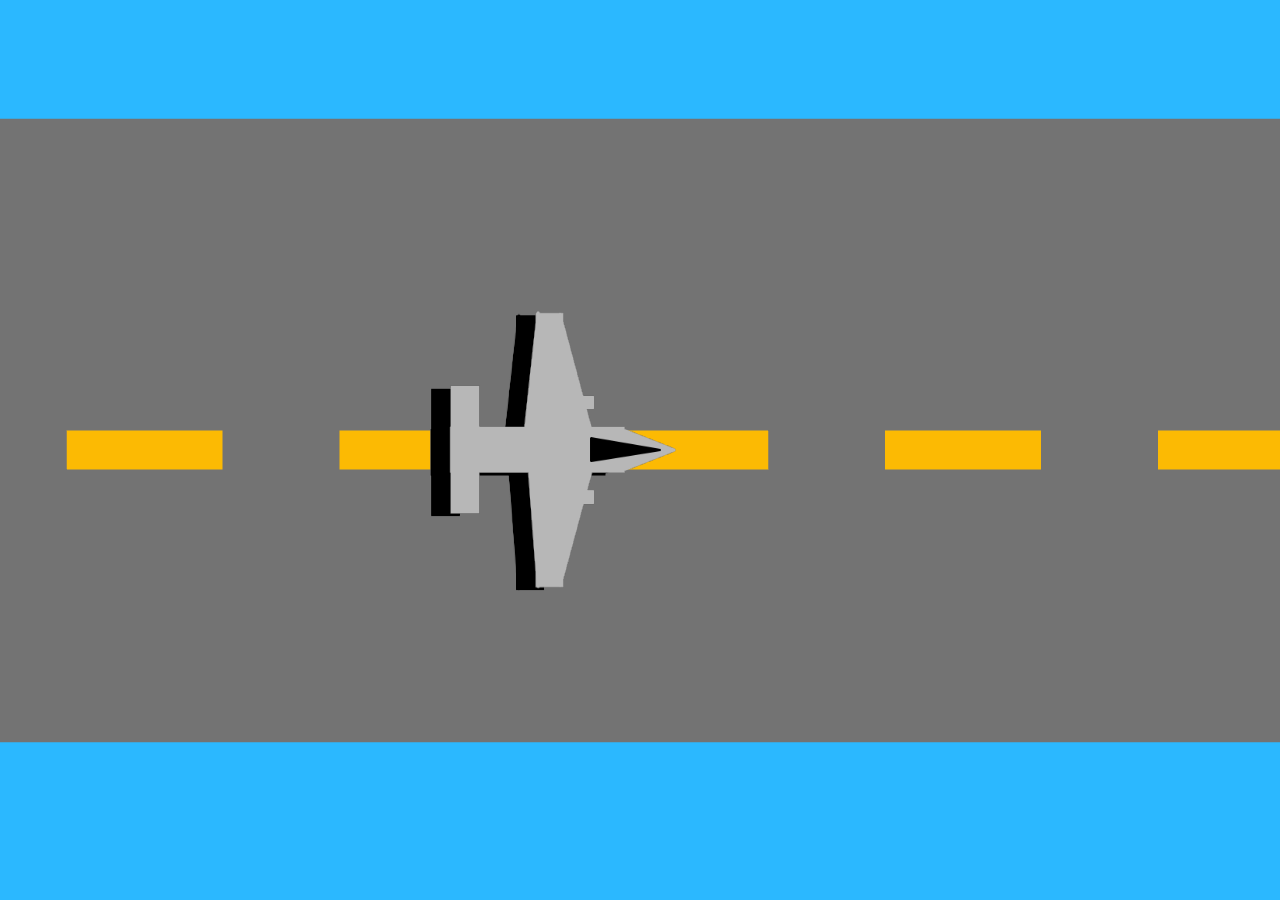
<file: air/index.html>
<!DOCTYPE html>
<html lang="en">
  <head>
    <meta charset="utf-8" />
    <meta name="viewport" content="width=device-width, initial-scale=1.0">
    <title>Dead Men Tell No Tales</title>

    <link rel="stylesheet" type="text/css" href="../style.css">
    <script language="javascript" type="text/javascript" src="../libraries/decomp.min.js"></script>
    <script language="javascript" type="text/javascript" src="../libraries/pathseg.js"></script>
    <script src="../libraries/p5.min.js"></script>
    <script src="../libraries/p5.sound.min.js"></script>
    <script language="javascript" type="text/javascript" src="../libraries/p5.js"></script>
    <script language="javascript" type="text/javascript" src="../libraries/matter.js"></script>
    <script language="javascript" type="text/javascript" src="../libraries/helpers.js"></script>
    <style>
      body {
        padding: 0;
        margin: 0;
      }
      #sprite-background {
        position: absolute;
        width: 100%;
        height: 100%;
        background: url('resources/air_background.png') no-repeat;
        z-index: -1;
      }
    </style>
  </head>

  <body>
    <!-- <script src="sketch.js"></script> -->
    <script src="airConditional.js"></script>
    <script src="air-particle-peg.js"></script>
    <script src="Ragdoll.js"></script>
    <script src="cloth.js"></script>
    <script src="newtonsCradle.js"></script>
    <script src="test.js"></script>

    <!-- ADD IN THE SCRIPTS YOU USE HERE YOU BUMS -->
  </body>
</html>
</file>
<file: style.css>
html, body {
  margin: 0;
  padding: 0;
}

canvas {
  display: block;
}
</file>
